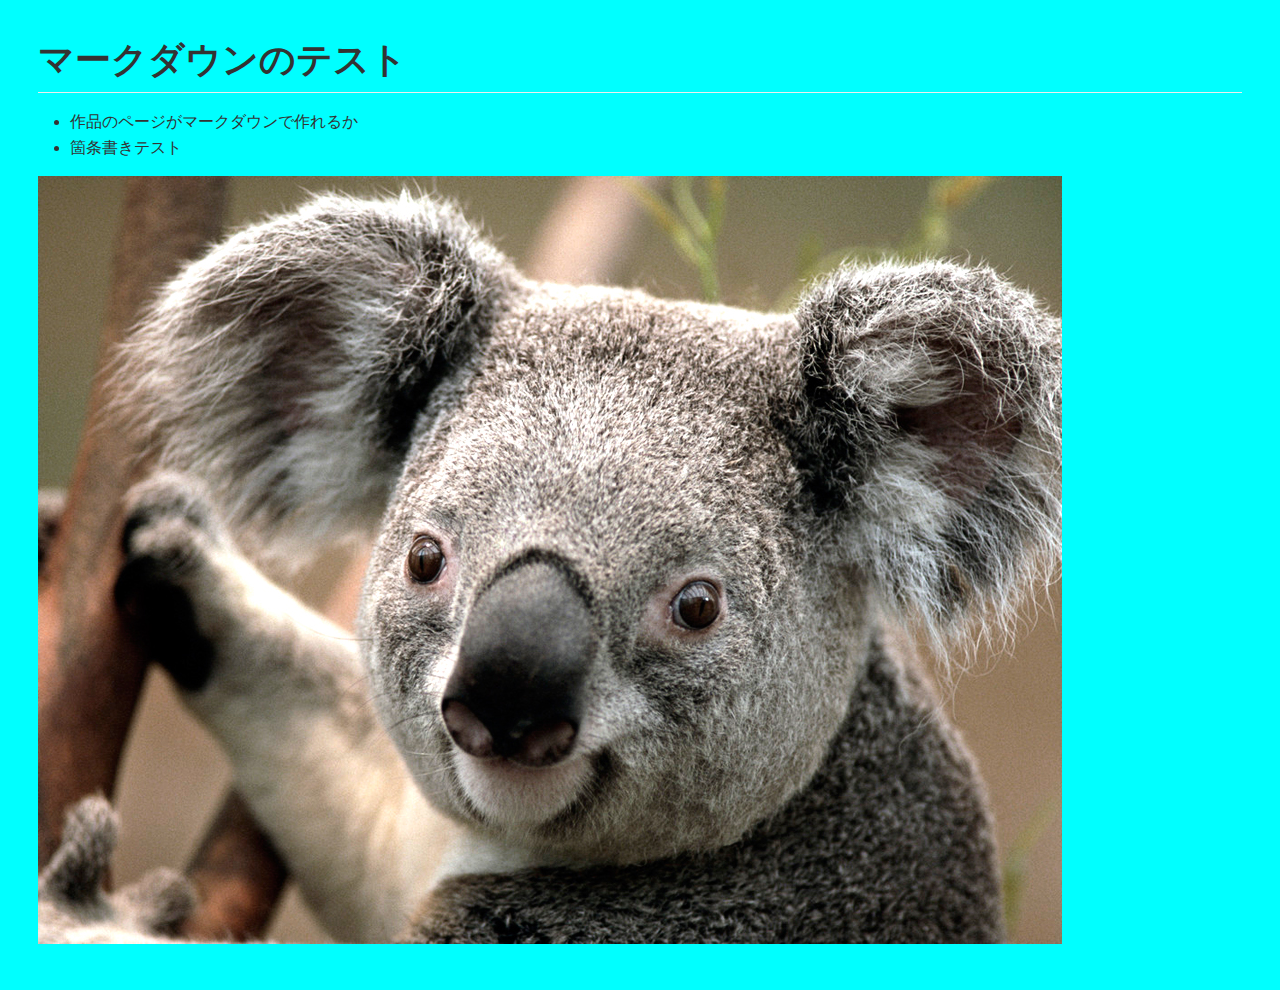
<file: markdown.html>
<!DOCTYPE html>
<html>
  <head>
      <meta charset="utf-8" />
      <title>markdown</title>
      <style>.markdown-preview:not([data-use-github-style]) { padding: 2em; font-size: 1.2em; color: rgb(171, 178, 191); overflow: auto; background-color: rgb(40, 44, 52); }
.markdown-preview:not([data-use-github-style]) > :first-child { margin-top: 0px; }
.markdown-preview:not([data-use-github-style]) h1, .markdown-preview:not([data-use-github-style]) h2, .markdown-preview:not([data-use-github-style]) h3, .markdown-preview:not([data-use-github-style]) h4, .markdown-preview:not([data-use-github-style]) h5, .markdown-preview:not([data-use-github-style]) h6 { line-height: 1.2; margin-top: 1.5em; margin-bottom: 0.5em; color: rgb(255, 255, 255); }
.markdown-preview:not([data-use-github-style]) h1 { font-size: 2.4em; font-weight: 300; }
.markdown-preview:not([data-use-github-style]) h2 { font-size: 1.8em; font-weight: 400; }
.markdown-preview:not([data-use-github-style]) h3 { font-size: 1.5em; font-weight: 500; }
.markdown-preview:not([data-use-github-style]) h4 { font-size: 1.2em; font-weight: 600; }
.markdown-preview:not([data-use-github-style]) h5 { font-size: 1.1em; font-weight: 600; }
.markdown-preview:not([data-use-github-style]) h6 { font-size: 1em; font-weight: 600; }
.markdown-preview:not([data-use-github-style]) strong { color: rgb(255, 255, 255); }
.markdown-preview:not([data-use-github-style]) del { color: rgb(124, 135, 156); }
.markdown-preview:not([data-use-github-style]) a, .markdown-preview:not([data-use-github-style]) a code { color: rgb(82, 139, 255); }
.markdown-preview:not([data-use-github-style]) img { max-width: 100%; }
.markdown-preview:not([data-use-github-style]) > p { margin-top: 0px; margin-bottom: 1.5em; }
.markdown-preview:not([data-use-github-style]) > ul, .markdown-preview:not([data-use-github-style]) > ol { margin-bottom: 1.5em; }
.markdown-preview:not([data-use-github-style]) blockquote { margin: 1.5em 0px; font-size: inherit; color: rgb(124, 135, 156); border-color: rgb(75, 83, 98); border-width: 4px; }
.markdown-preview:not([data-use-github-style]) hr { margin: 3em 0px; border-top: 2px dashed rgb(75, 83, 98); background: none; }
.markdown-preview:not([data-use-github-style]) table { margin: 1.5em 0px; }
.markdown-preview:not([data-use-github-style]) th { color: rgb(255, 255, 255); }
.markdown-preview:not([data-use-github-style]) th, .markdown-preview:not([data-use-github-style]) td { padding: 0.66em 1em; border: 1px solid rgb(75, 83, 98); }
.markdown-preview:not([data-use-github-style]) code { color: rgb(255, 255, 255); background-color: rgb(58, 63, 75); }
.markdown-preview:not([data-use-github-style]) pre.editor-colors { margin: 1.5em 0px; padding: 1em; font-size: 0.92em; border-radius: 3px; background-color: rgb(49, 54, 63); }
.markdown-preview:not([data-use-github-style]) kbd { color: rgb(255, 255, 255); border-width: 1px 1px 2px; border-style: solid; border-color: rgb(75, 83, 98) rgb(75, 83, 98) rgb(62, 68, 81); background-color: rgb(58, 63, 75); }
.markdown-preview[data-use-github-style] { font-family: "Helvetica Neue", Helvetica, "Segoe UI", Arial, freesans, sans-serif; line-height: 1.6; word-wrap: break-word; padding: 30px; font-size: 16px; color: rgb(51, 51, 51); overflow: scroll; background-color: rgb(0, 255, 255); }
.markdown-preview[data-use-github-style] > :first-child { margin-top: 0px !important; }
.markdown-preview[data-use-github-style] > :last-child { margin-bottom: 0px !important; }
.markdown-preview[data-use-github-style] a:not([href]) { color: inherit; text-decoration: none; }
.markdown-preview[data-use-github-style] .absent { color: rgb(204, 0, 0); }
.markdown-preview[data-use-github-style] .anchor { position: absolute; top: 0px; left: 0px; display: block; padding-right: 6px; padding-left: 30px; margin-left: -30px; }
.markdown-preview[data-use-github-style] .anchor:focus { outline: none; }
.markdown-preview[data-use-github-style] h1, .markdown-preview[data-use-github-style] h2, .markdown-preview[data-use-github-style] h3, .markdown-preview[data-use-github-style] h4, .markdown-preview[data-use-github-style] h5, .markdown-preview[data-use-github-style] h6 { position: relative; margin-top: 1em; margin-bottom: 16px; font-weight: bold; line-height: 1.4; }
.markdown-preview[data-use-github-style] h1 .octicon-link, .markdown-preview[data-use-github-style] h2 .octicon-link, .markdown-preview[data-use-github-style] h3 .octicon-link, .markdown-preview[data-use-github-style] h4 .octicon-link, .markdown-preview[data-use-github-style] h5 .octicon-link, .markdown-preview[data-use-github-style] h6 .octicon-link { display: none; color: rgb(0, 0, 0); vertical-align: middle; }
.markdown-preview[data-use-github-style] h1:hover .anchor, .markdown-preview[data-use-github-style] h2:hover .anchor, .markdown-preview[data-use-github-style] h3:hover .anchor, .markdown-preview[data-use-github-style] h4:hover .anchor, .markdown-preview[data-use-github-style] h5:hover .anchor, .markdown-preview[data-use-github-style] h6:hover .anchor { padding-left: 8px; margin-left: -30px; text-decoration: none; }
.markdown-preview[data-use-github-style] h1:hover .anchor .octicon-link, .markdown-preview[data-use-github-style] h2:hover .anchor .octicon-link, .markdown-preview[data-use-github-style] h3:hover .anchor .octicon-link, .markdown-preview[data-use-github-style] h4:hover .anchor .octicon-link, .markdown-preview[data-use-github-style] h5:hover .anchor .octicon-link, .markdown-preview[data-use-github-style] h6:hover .anchor .octicon-link { display: inline-block; }
.markdown-preview[data-use-github-style] h1 tt, .markdown-preview[data-use-github-style] h2 tt, .markdown-preview[data-use-github-style] h3 tt, .markdown-preview[data-use-github-style] h4 tt, .markdown-preview[data-use-github-style] h5 tt, .markdown-preview[data-use-github-style] h6 tt, .markdown-preview[data-use-github-style] h1 code, .markdown-preview[data-use-github-style] h2 code, .markdown-preview[data-use-github-style] h3 code, .markdown-preview[data-use-github-style] h4 code, .markdown-preview[data-use-github-style] h5 code, .markdown-preview[data-use-github-style] h6 code { font-size: inherit; }
.markdown-preview[data-use-github-style] h1 { padding-bottom: 0.3em; font-size: 2.25em; line-height: 1.2; border-bottom: 1px solid rgb(238, 238, 238); }
.markdown-preview[data-use-github-style] h1 .anchor { line-height: 1; }
.markdown-preview[data-use-github-style] h2 { padding-bottom: 0.3em; font-size: 1.75em; line-height: 1.225; border-bottom: 1px solid rgb(238, 238, 238); }
.markdown-preview[data-use-github-style] h2 .anchor { line-height: 1; }
.markdown-preview[data-use-github-style] h3 { font-size: 1.5em; line-height: 1.43; }
.markdown-preview[data-use-github-style] h3 .anchor { line-height: 1.2; }
.markdown-preview[data-use-github-style] h4 { font-size: 1.25em; }
.markdown-preview[data-use-github-style] h4 .anchor { line-height: 1.2; }
.markdown-preview[data-use-github-style] h5 { font-size: 1em; }
.markdown-preview[data-use-github-style] h5 .anchor { line-height: 1.1; }
.markdown-preview[data-use-github-style] h6 { font-size: 1em; color: rgb(119, 119, 119); }
.markdown-preview[data-use-github-style] h6 .anchor { line-height: 1.1; }
.markdown-preview[data-use-github-style] p, .markdown-preview[data-use-github-style] blockquote, .markdown-preview[data-use-github-style] ul, .markdown-preview[data-use-github-style] ol, .markdown-preview[data-use-github-style] dl, .markdown-preview[data-use-github-style] table, .markdown-preview[data-use-github-style] pre { margin-top: 0px; margin-bottom: 16px; }
.markdown-preview[data-use-github-style] hr { height: 4px; padding: 0px; margin: 16px 0px; border: 0px none; background-color: rgb(231, 231, 231); }
.markdown-preview[data-use-github-style] ul, .markdown-preview[data-use-github-style] ol { padding-left: 2em; }
.markdown-preview[data-use-github-style] ul.no-list, .markdown-preview[data-use-github-style] ol.no-list { padding: 0px; list-style-type: none; }
.markdown-preview[data-use-github-style] ul ul, .markdown-preview[data-use-github-style] ul ol, .markdown-preview[data-use-github-style] ol ol, .markdown-preview[data-use-github-style] ol ul { margin-top: 0px; margin-bottom: 0px; }
.markdown-preview[data-use-github-style] li > p { margin-top: 16px; }
.markdown-preview[data-use-github-style] dl { padding: 0px; }
.markdown-preview[data-use-github-style] dl dt { padding: 0px; margin-top: 16px; font-size: 1em; font-style: italic; font-weight: bold; }
.markdown-preview[data-use-github-style] dl dd { padding: 0px 16px; margin-bottom: 16px; }
.markdown-preview[data-use-github-style] blockquote { padding: 0px 15px; color: rgb(119, 119, 119); border-left: 4px solid rgb(221, 221, 221); }
.markdown-preview[data-use-github-style] blockquote > :first-child { margin-top: 0px; }
.markdown-preview[data-use-github-style] blockquote > :last-child { margin-bottom: 0px; }
.markdown-preview[data-use-github-style] table { display: block; width: 100%; overflow: auto; word-break: keep-all; }
.markdown-preview[data-use-github-style] table th { font-weight: bold; }
.markdown-preview[data-use-github-style] table th, .markdown-preview[data-use-github-style] table td { padding: 6px 13px; border: 1px solid rgb(221, 221, 221); }
.markdown-preview[data-use-github-style] table tr { border-top: 1px solid rgb(204, 204, 204); background-color: rgb(255, 255, 255); }
.markdown-preview[data-use-github-style] table tr:nth-child(2n) { background-color: rgb(248, 248, 248); }
.markdown-preview[data-use-github-style] img { max-width: 100%; box-sizing: border-box; }
.markdown-preview[data-use-github-style] .emoji { max-width: none; }
.markdown-preview[data-use-github-style] span.frame { display: block; overflow: hidden; }
.markdown-preview[data-use-github-style] span.frame > span { display: block; float: left; width: auto; padding: 7px; margin: 13px 0px 0px; overflow: hidden; border: 1px solid rgb(221, 221, 221); }
.markdown-preview[data-use-github-style] span.frame span img { display: block; float: left; }
.markdown-preview[data-use-github-style] span.frame span span { display: block; padding: 5px 0px 0px; clear: both; color: rgb(51, 51, 51); }
.markdown-preview[data-use-github-style] span.align-center { display: block; overflow: hidden; clear: both; }
.markdown-preview[data-use-github-style] span.align-center > span { display: block; margin: 13px auto 0px; overflow: hidden; text-align: center; }
.markdown-preview[data-use-github-style] span.align-center span img { margin: 0px auto; text-align: center; }
.markdown-preview[data-use-github-style] span.align-right { display: block; overflow: hidden; clear: both; }
.markdown-preview[data-use-github-style] span.align-right > span { display: block; margin: 13px 0px 0px; overflow: hidden; text-align: right; }
.markdown-preview[data-use-github-style] span.align-right span img { margin: 0px; text-align: right; }
.markdown-preview[data-use-github-style] span.float-left { display: block; float: left; margin-right: 13px; overflow: hidden; }
.markdown-preview[data-use-github-style] span.float-left span { margin: 13px 0px 0px; }
.markdown-preview[data-use-github-style] span.float-right { display: block; float: right; margin-left: 13px; overflow: hidden; }
.markdown-preview[data-use-github-style] span.float-right > span { display: block; margin: 13px auto 0px; overflow: hidden; text-align: right; }
.markdown-preview[data-use-github-style] code, .markdown-preview[data-use-github-style] tt { padding: 0.2em 0px; margin: 0px; font-size: 85%; border-radius: 3px; background-color: rgba(0, 0, 0, 0.0392157); }
.markdown-preview[data-use-github-style] code::before, .markdown-preview[data-use-github-style] tt::before, .markdown-preview[data-use-github-style] code::after, .markdown-preview[data-use-github-style] tt::after { letter-spacing: -0.2em; content: " "; }
.markdown-preview[data-use-github-style] code br, .markdown-preview[data-use-github-style] tt br { display: none; }
.markdown-preview[data-use-github-style] del code { text-decoration: inherit; }
.markdown-preview[data-use-github-style] pre > code { padding: 0px; margin: 0px; font-size: 100%; word-break: normal; white-space: pre; border: 0px; background: transparent; }
.markdown-preview[data-use-github-style] .highlight { margin-bottom: 16px; }
.markdown-preview[data-use-github-style] .highlight pre, .markdown-preview[data-use-github-style] pre { padding: 16px; overflow: auto; font-size: 85%; line-height: 1.45; border-radius: 3px; background-color: rgb(247, 247, 247); }
.markdown-preview[data-use-github-style] .highlight pre { margin-bottom: 0px; word-break: normal; }
.markdown-preview[data-use-github-style] pre { word-wrap: normal; }
.markdown-preview[data-use-github-style] pre code, .markdown-preview[data-use-github-style] pre tt { display: inline; max-width: initial; padding: 0px; margin: 0px; overflow: initial; line-height: inherit; word-wrap: normal; border: 0px; background-color: transparent; }
.markdown-preview[data-use-github-style] pre code::before, .markdown-preview[data-use-github-style] pre tt::before, .markdown-preview[data-use-github-style] pre code::after, .markdown-preview[data-use-github-style] pre tt::after { content: normal; }
.markdown-preview[data-use-github-style] kbd { display: inline-block; padding: 3px 5px; font-size: 11px; line-height: 10px; color: rgb(85, 85, 85); vertical-align: middle; border-width: 1px; border-style: solid; border-color: rgb(204, 204, 204) rgb(204, 204, 204) rgb(187, 187, 187); border-radius: 3px; box-shadow: rgb(187, 187, 187) 0px -1px 0px inset; background-color: rgb(252, 252, 252); }
.markdown-preview[data-use-github-style] a { color: rgb(51, 122, 183); }
.markdown-preview[data-use-github-style] code { color: inherit; }
.markdown-preview[data-use-github-style] pre.editor-colors { padding: 0.8em 1em; margin-bottom: 1em; font-size: 0.85em; border-radius: 4px; overflow: auto; }
.scrollbars-visible-always .markdown-preview pre.editor-colors::shadow .vertical-scrollbar, .scrollbars-visible-always .markdown-preview pre.editor-colors::shadow .horizontal-scrollbar { visibility: hidden; }
.scrollbars-visible-always .markdown-preview pre.editor-colors:hover::shadow .vertical-scrollbar, .scrollbars-visible-always .markdown-preview pre.editor-colors:hover::shadow .horizontal-scrollbar { visibility: visible; }
.markdown-preview .task-list-item-checkbox { position: absolute; margin: 0.25em 0px 0px -1.4em; }
.bracket-matcher .region {
  border-bottom: 1px dotted lime;
  position: absolute;
}

.spell-check-misspelling .region {
  border-bottom: 2px dotted rgba(255, 51, 51, 0.75);
}
.spell-check-corrections {
  width: 25em !important;
}

pre.editor-colors,
.host {
  background-color: #282c34;
  color: #abb2bf;
}
pre.editor-colors .line.cursor-line,
.host .line.cursor-line {
  background-color: rgba(153, 187, 255, 0.04);
}
pre.editor-colors .invisible,
.host .invisible {
  color: #abb2bf;
}
pre.editor-colors .cursor,
.host .cursor {
  border-left: 2px solid #528bff;
}
pre.editor-colors .selection .region,
.host .selection .region {
  background-color: #3e4451;
}
pre.editor-colors .bracket-matcher .region,
.host .bracket-matcher .region {
  border-bottom: 1px solid #528bff;
  box-sizing: border-box;
}
pre.editor-colors .invisible-character,
.host .invisible-character {
  color: rgba(171, 178, 191, 0.15);
}
pre.editor-colors .indent-guide,
.host .indent-guide {
  color: rgba(171, 178, 191, 0.15);
}
pre.editor-colors .wrap-guide,
.host .wrap-guide {
  background-color: rgba(171, 178, 191, 0.15);
}
pre.editor-colors .find-result .region.region.region,
.host .find-result .region.region.region,
pre.editor-colors .current-result .region.region.region,
.host .current-result .region.region.region {
  border-radius: 2px;
  background-color: rgba(82, 139, 255, 0.24);
  transition: border-color 0.4s;
}
pre.editor-colors .find-result .region.region.region,
.host .find-result .region.region.region {
  border: 2px solid transparent;
}
pre.editor-colors .current-result .region.region.region,
.host .current-result .region.region.region {
  border: 2px solid #528bff;
  transition-duration: .1s;
}
pre.editor-colors .gutter .line-number,
.host .gutter .line-number {
  color: #636d83;
  -webkit-font-smoothing: antialiased;
}
pre.editor-colors .gutter .line-number.cursor-line,
.host .gutter .line-number.cursor-line {
  color: #abb2bf;
  background-color: #2c313a;
}
pre.editor-colors .gutter .line-number.cursor-line-no-selection,
.host .gutter .line-number.cursor-line-no-selection {
  background-color: transparent;
}
pre.editor-colors .gutter .line-number .icon-right,
.host .gutter .line-number .icon-right {
  color: #abb2bf;
}
pre.editor-colors .gutter:not(.git-diff-icon) .line-number.git-line-removed.git-line-removed::before,
.host .gutter:not(.git-diff-icon) .line-number.git-line-removed.git-line-removed::before {
  bottom: -3px;
}
pre.editor-colors .gutter:not(.git-diff-icon) .line-number.git-line-removed::after,
.host .gutter:not(.git-diff-icon) .line-number.git-line-removed::after {
  content: "";
  position: absolute;
  left: 0px;
  bottom: 0px;
  width: 25px;
  border-bottom: 1px dotted rgba(224, 82, 82, 0.5);
  pointer-events: none;
}
pre.editor-colors .gutter .line-number.folded,
.host .gutter .line-number.folded,
pre.editor-colors .gutter .line-number:after,
.host .gutter .line-number:after,
pre.editor-colors .fold-marker:after,
.host .fold-marker:after {
  color: #abb2bf;
}
.comment {
  color: #5c6370;
  font-style: italic;
}
.comment .markup.link {
  color: #5c6370;
}
.entity.name.type {
  color: #e5c07b;
}
.entity.other.inherited-class {
  color: #98c379;
}
.keyword {
  color: #c678dd;
}
.keyword.control {
  color: #c678dd;
}
.keyword.operator {
  color: #abb2bf;
}
.keyword.other.special-method {
  color: #61afef;
}
.keyword.other.unit {
  color: #d19a66;
}
.storage {
  color: #c678dd;
}
.storage.type.annotation,
.storage.type.primitive {
  color: #c678dd;
}
.storage.modifier.package,
.storage.modifier.import {
  color: #abb2bf;
}
.constant {
  color: #d19a66;
}
.constant.variable {
  color: #d19a66;
}
.constant.character.escape {
  color: #56b6c2;
}
.constant.numeric {
  color: #d19a66;
}
.constant.other.color {
  color: #56b6c2;
}
.constant.other.symbol {
  color: #56b6c2;
}
.variable {
  color: #e06c75;
}
.variable.interpolation {
  color: #be5046;
}
.variable.parameter {
  color: #abb2bf;
}
.string {
  color: #98c379;
}
.string.regexp {
  color: #56b6c2;
}
.string.regexp .source.ruby.embedded {
  color: #e5c07b;
}
.string.other.link {
  color: #e06c75;
}
.punctuation.definition.comment {
  color: #5c6370;
}
.punctuation.definition.method-parameters,
.punctuation.definition.function-parameters,
.punctuation.definition.parameters,
.punctuation.definition.separator,
.punctuation.definition.seperator,
.punctuation.definition.array {
  color: #abb2bf;
}
.punctuation.definition.heading,
.punctuation.definition.identity {
  color: #61afef;
}
.punctuation.definition.bold {
  color: #e5c07b;
  font-weight: bold;
}
.punctuation.definition.italic {
  color: #c678dd;
  font-style: italic;
}
.punctuation.section.embedded {
  color: #be5046;
}
.punctuation.section.method,
.punctuation.section.class,
.punctuation.section.inner-class {
  color: #abb2bf;
}
.support.class {
  color: #e5c07b;
}
.support.type {
  color: #56b6c2;
}
.support.function {
  color: #56b6c2;
}
.support.function.any-method {
  color: #61afef;
}
.entity.name.function {
  color: #61afef;
}
.entity.name.class,
.entity.name.type.class {
  color: #e5c07b;
}
.entity.name.section {
  color: #61afef;
}
.entity.name.tag {
  color: #e06c75;
}
.entity.other.attribute-name {
  color: #d19a66;
}
.entity.other.attribute-name.id {
  color: #61afef;
}
.meta.class {
  color: #e5c07b;
}
.meta.class.body {
  color: #abb2bf;
}
.meta.method-call,
.meta.method {
  color: #abb2bf;
}
.meta.definition.variable {
  color: #e06c75;
}
.meta.link {
  color: #d19a66;
}
.meta.require {
  color: #61afef;
}
.meta.selector {
  color: #c678dd;
}
.meta.separator {
  background-color: #373b41;
  color: #abb2bf;
}
.meta.tag {
  color: #abb2bf;
}
.underline {
  text-decoration: underline;
}
.none {
  color: #abb2bf;
}
.invalid.deprecated {
  color: #523d14 !important;
  background-color: #e0c285 !important;
}
.invalid.illegal {
  color: #ffffff !important;
  background-color: #e05252 !important;
}
.markup.bold {
  color: #d19a66;
  font-weight: bold;
}
.markup.changed {
  color: #c678dd;
}
.markup.deleted {
  color: #e06c75;
}
.markup.italic {
  color: #c678dd;
  font-style: italic;
}
.markup.heading {
  color: #e06c75;
}
.markup.heading .punctuation.definition.heading {
  color: #61afef;
}
.markup.link {
  color: #c678dd;
}
.markup.inserted {
  color: #98c379;
}
.markup.quote {
  color: #d19a66;
}
.markup.raw {
  color: #98c379;
}
.source.c .keyword.operator {
  color: #c678dd;
}
.source.cpp .keyword.operator {
  color: #c678dd;
}
.source.cs .keyword.operator {
  color: #c678dd;
}
.source.css .property-name,
.source.css .property-value {
  color: #828997;
}
.source.css .property-name.support,
.source.css .property-value.support {
  color: #abb2bf;
}
.source.gfm .markup {
  -webkit-font-smoothing: auto;
}
.source.gfm .link .entity {
  color: #61afef;
}
.source.go .storage.type.string {
  color: #c678dd;
}
.source.ini .keyword.other.definition.ini {
  color: #e06c75;
}
.source.java .storage.modifier.import {
  color: #e5c07b;
}
.source.java .storage.type {
  color: #e5c07b;
}
.source.java .keyword.operator.instanceof {
  color: #c678dd;
}
.source.java-properties .meta.key-pair {
  color: #e06c75;
}
.source.java-properties .meta.key-pair > .punctuation {
  color: #abb2bf;
}
.source.js .keyword.operator {
  color: #56b6c2;
}
.source.js .keyword.operator.delete,
.source.js .keyword.operator.in,
.source.js .keyword.operator.of,
.source.js .keyword.operator.instanceof,
.source.js .keyword.operator.new,
.source.js .keyword.operator.typeof,
.source.js .keyword.operator.void {
  color: #c678dd;
}
.source.json .meta.structure.dictionary.json > .string.quoted.json {
  color: #e06c75;
}
.source.json .meta.structure.dictionary.json > .string.quoted.json > .punctuation.string {
  color: #e06c75;
}
.source.json .meta.structure.dictionary.json > .value.json > .string.quoted.json,
.source.json .meta.structure.array.json > .value.json > .string.quoted.json,
.source.json .meta.structure.dictionary.json > .value.json > .string.quoted.json > .punctuation,
.source.json .meta.structure.array.json > .value.json > .string.quoted.json > .punctuation {
  color: #98c379;
}
.source.json .meta.structure.dictionary.json > .constant.language.json,
.source.json .meta.structure.array.json > .constant.language.json {
  color: #56b6c2;
}
.source.ruby .constant.other.symbol > .punctuation {
  color: inherit;
}
.source.python .keyword.operator.logical.python {
  color: #c678dd;
}
.source.python .variable.parameter {
  color: #d19a66;
}
</style>
  </head>
  <body class='markdown-preview' data-use-github-style><h1 id="-">マークダウンのテスト</h1>
<ul>
<li>作品のページがマークダウンで作れるか</li>
<li>箇条書きテスト</li>
</ul>
<p><img src="./Koala.jpg" alt="&#x30B3;&#x30A2;&#x30E9;"></p></body>
</html>
</file>
